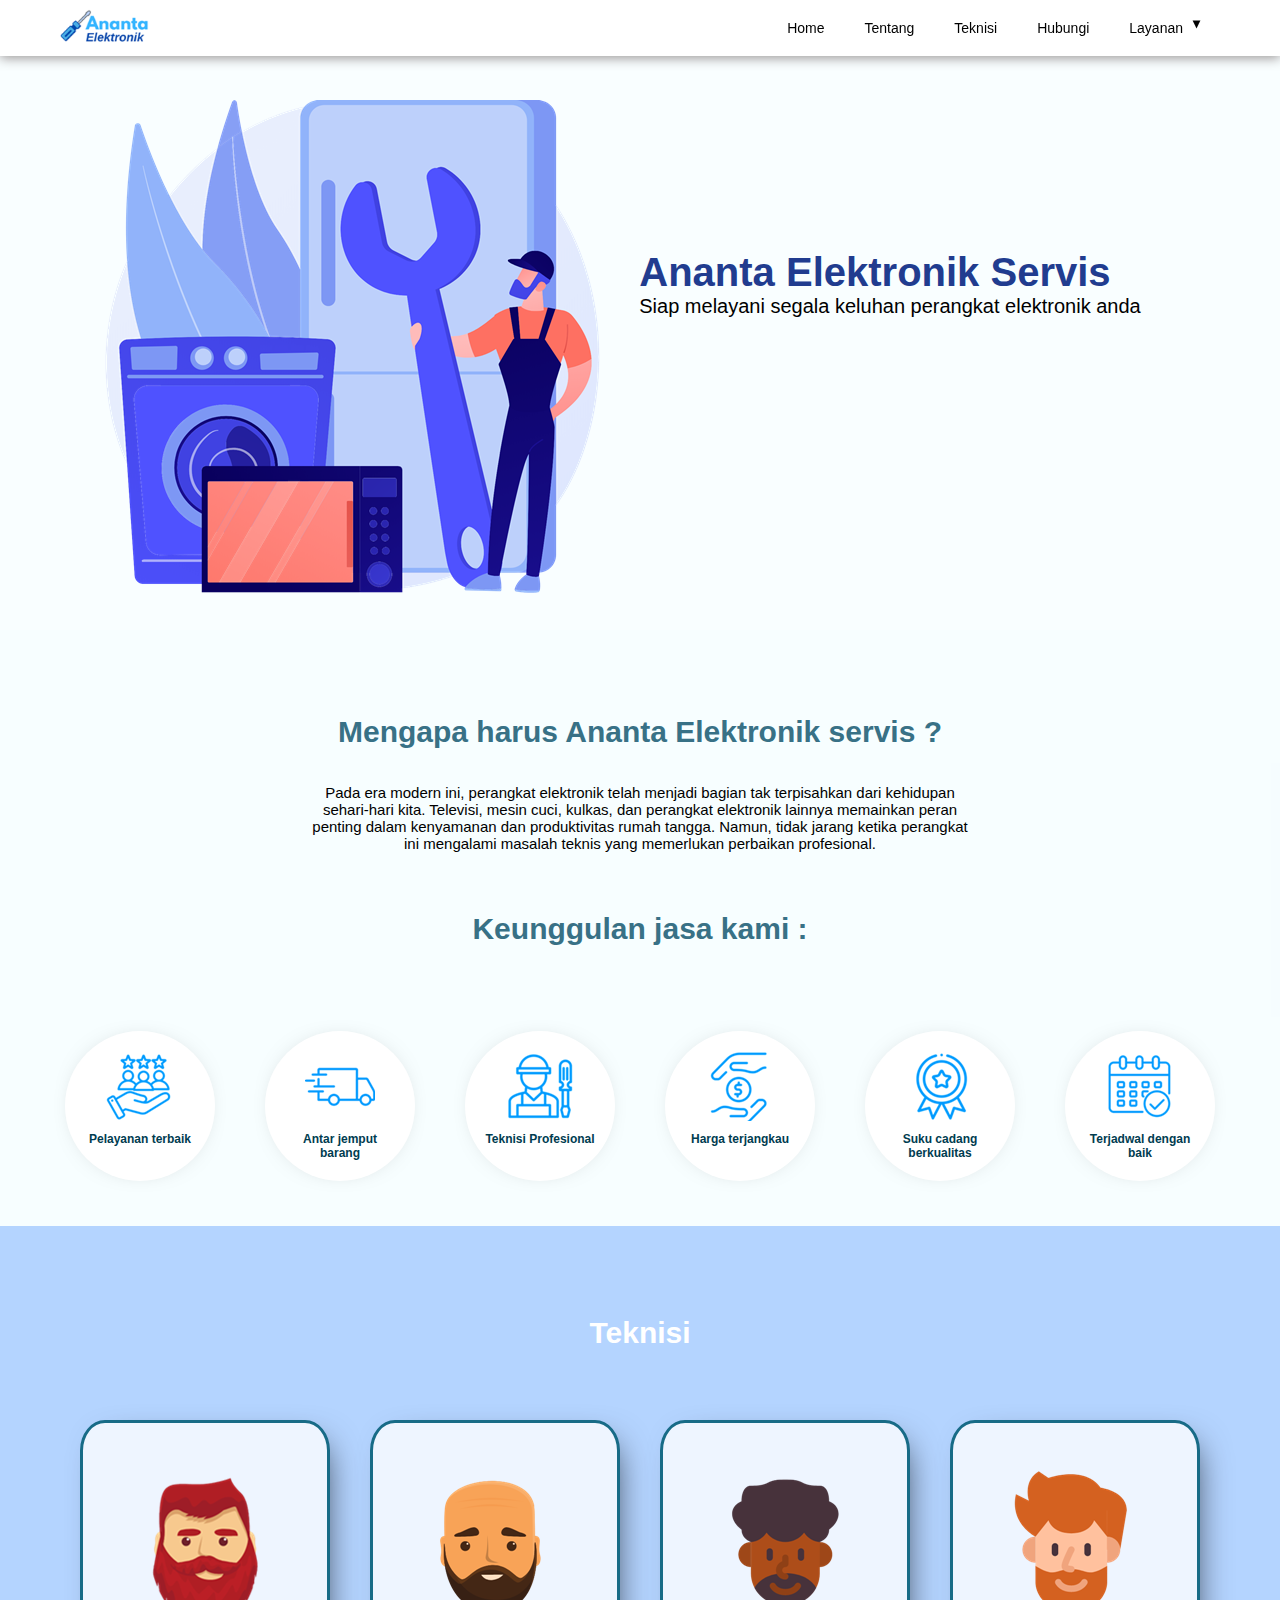
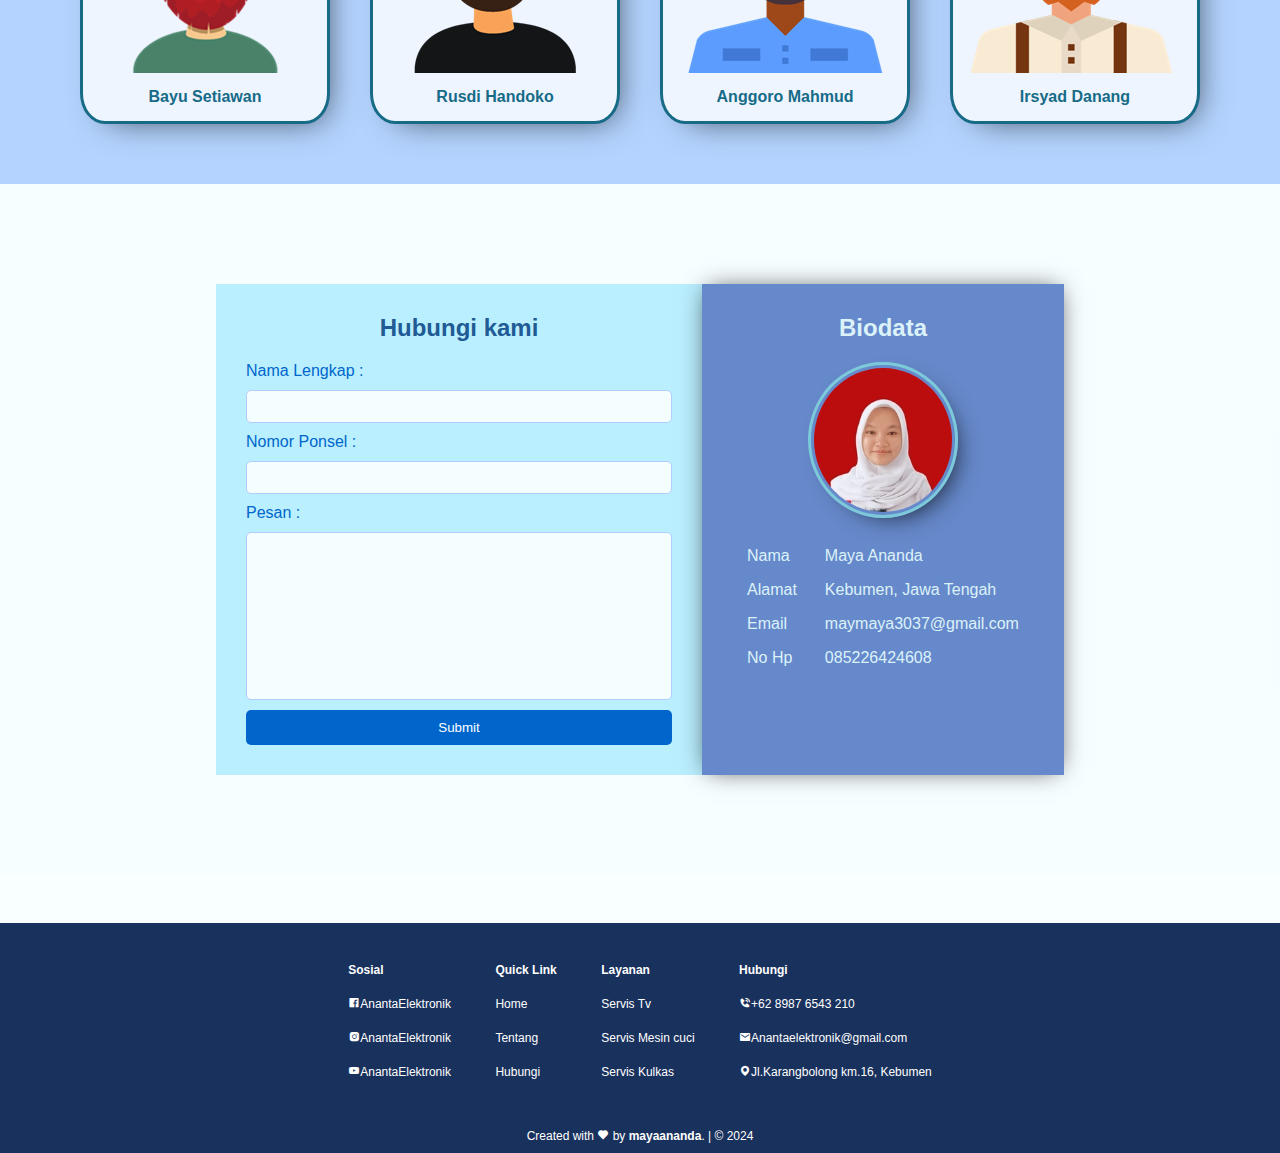
<file: index.html>
<!DOCTYPE html>
<html lang="en">

<head>
    <meta charset="UTF-8">
    <meta http-equiv="X-UA-Compatible" content="IE=edge">
    <meta name="viewport" content="width=device-width, initial-scale=1.0">
    <link rel="preconnect" href="https://fonts.googleapis.com">
    <link rel="preconnect" href="https://fonts.gstatic.com" crossorigin>
    <link href="https://fonts.googleapis.com/css2?family=Figtree:ital,wght@0,300;0,500;0,700;1,300&display=swap"
        rel="stylesheet">
    <link href='https://unpkg.com/boxicons@2.1.4/css/boxicons.min.css' rel='stylesheet'>

    <link rel="stylesheet" href="style/style.css">

    <title>Computer</title>
</head>

<body>
    <header>
        <div class="logo"><a href="#home"><img src="img/Ananta (1).png" ></a></div>
        <div class="menuToggle"></div>
        <nav>
            <ul>
                <li><a href="#home">Home</a></li>
                <li><a href="#tentang">Tentang</a></li>
                <li><a href="#teknisi">Teknisi</a></li>
                <li><a href="#hubungi">Hubungi</a></li>
                <li><a href="#layanan">Layanan <b>▾</b></a>
                    <ul>
                        <li><a href="public/Service1 TV.html">Servis Tv</a></li>
                        <li><a href="public/Service2 mesincuci.html TV.html">Servis Mesin Cuci</a></li>
                        <li><a href="public/Service3 kulkas.html">Servis Kulkas</a></li>
                    </ul>
                </li>
            </ul>
        </nav>
    </header>

    <main id="home">

        <div class="jumbotron">
            <div class="title">
                <div class="title-content1"><img src="img/tech (1).png" alt=""></div>
                <div class="title-content2">
                    <h1><span>Ananta</span> Elektronik Servis</h1>
                    <p>Siap melayani segala keluhan perangkat elektronik anda</p>
                </div>
            </div>
        </div>

        <div id="konten">
            <article>
                <section class="konten1">
                    <div id="tentang">
                        <div class="ket">
                            <h2>Mengapa harus Ananta Elektronik servis ?</h2>
                            <p>Pada era modern ini, perangkat elektronik telah menjadi bagian tak terpisahkan dari
                                kehidupan
                                sehari-hari kita. Televisi, mesin cuci, kulkas, dan perangkat elektronik lainnya
                                memainkan peran
                                penting
                                dalam kenyamanan dan produktivitas rumah tangga. Namun, tidak jarang ketika perangkat
                                ini
                                mengalami masalah teknis yang memerlukan perbaikan profesional.</p>
                        </div>

                    </div>
                </section>

                <section class="konten2">
                    <div id="unggul" class="animasiUnggul">
                        <h2>Keunggulan jasa kami :</h2>
                        <ul style="padding: 30px; display: flex; justify-content: space-evenly; flex-wrap: wrap;">
                            <li>
                                <img src="img/service1.png" alt="">
                                <h4>Pelayanan terbaik</h4>
                            </li>
                            <li>
                                <img src="img/antar1.png" alt="">
                                <h4>Antar jemput barang</h4>
                            </li>
                            <li>
                                <img src="img/teknisi1.png" alt="">
                                <h4>Teknisi Profesional</h4>
                            </li>
                            <li>
                                <img src="img/murce.png" alt="">
                                <h4>Harga terjangkau</h4>
                            </li>
                            <li>
                                <img src="img/quality1.png" alt="">
                                <h4>Suku cadang berkualitas</h4>
                            </li>
                            <li>
                                <img src="img/jadwal1.png" alt="">
                                <h4>Terjadwal dengan baik</h4>
                            </li>
                        </ul>
                    </div>
                </section>

                <section class="konten3">
                    <div id="teknisi">

                        <h2>Teknisi</h2>

                        <ul class="orang">
                            <li>
                                <img src="img/Bayu.png" alt="">
                                <h4>Bayu Setiawan</h4>
                            </li>
                            <li>
                                <img src="img/Rusdi.png" alt="">
                                <h4>Rusdi Handoko</h4>
                            </li>
                            <li>
                                <img src="img/Mahmud.png" alt="">
                                <h4>Anggoro Mahmud</h4>
                            </li>
                            <li>
                                <img src="img/Danang.png" alt="">
                                <h4>Irsyad Danang</h4>
                            </li>
                        </ul>
                </section>

            </article>

            <article>
                <div id="hubungi">
                    <div class="submit">
                        <h2>Hubungi kami</h2>

                        <form action="">
                            <label for="fullname">Nama Lengkap :</label>
                            <input type="text" name="fullname" id="fullname" required>

                            <label for="phoneNumber">Nomor Ponsel :</label>
                            <input type="number" name="phoneNumber" id="phoneNumber">

                            <label for="message">Pesan :</label>
                            <textarea name="message" id="message" cols="30" rows="10"></textarea>
                            <button type="submit" id="send">Submit</button>
                        </form>
                    </div>
                    <div class="bio">
                        <h2>Biodata</h2>
                        <img src="img/Maya Icon.jpeg" alt="">

                        <table>
                            <tr>
                                <td>Nama</td>
                                <td>Maya Ananda</td>
                            </tr>
                            <tr>
                                <td>Alamat</td>
                                <td>Kebumen, Jawa Tengah</td>
                            </tr>
                            <tr>
                                <td>Email</td>
                                <td>maymaya3037@gmail.com</td>
                            </tr>
                            <tr>
                                <td>No Hp</td>
                                <td>085226424608</td>
                            </tr>
                        </table>
                    </div>
                </div>

            </article>

        </div>
    </main>
    <footer>
        <div class="footer">
            <ul>
                <li class="social">
                    <ul>
                        <li>
                            <h4>Sosial</h4>
                        </li>
                        <li><a href="https://facebook.com"><i class='bx bxl-facebook-square'></i>AnantaElektronik</li>
                        </a>
                        <li><a href="https://instagram.com"><i class='bx bxl-instagram-alt'></i>AnantaElektronik</li>
                        </a>
                        <li><a href="https://youtube.com"><i class='bx bxl-youtube'></i>AnantaElektronik</li></a>
                    </ul>
                </li>
                <li class="link">
                    <ul>
                        <li>
                            <h4>Quick Link</h4>
                        </li>
                        <li><a href="#home">Home</a></li>
                        <li><a href="#tentang">Tentang</a></li>
                        <li><a href="#hubungi">Hubungi</a></li>
                    </ul>
                </li>
                <li class="service">
                    <ul>
                        <li>
                            <h4>Layanan</h4>
                        </li>
                        <li><a href="public/Service1 TV.html">Servis Tv</a></li>
                        <li><a href="public/Service2 mesincuci.html">Servis Mesin cuci</a></li>
                        <li><a href="public/Service3 kulkas.html">Servis Kulkas</a></li>
                    </ul>
                </li>
                <li class="contact">
                    <ul>
                        <li>
                            <h4>Hubungi</h4>
                        </li>
                        <li><i class='bx bxs-phone-call'></i>+62 8987 6543 210</li>
                        <li><i class='bx bxs-envelope'></i>Anantaelektronik@gmail.com</li>
                        <li><i class='bx bxs-map'></i>Jl.Karangbolong km.16, Kebumen</li>
                    </ul>
                </li>
            </ul>
        </div>
        <div class="credit">Created with <i class='bx bxs-heart'></i> by <strong>mayaananda</strong>. | &copy; 2024
        </div>
    </footer>

    <script src="App.js/script.js"></script>


</body>


</html>
</file>
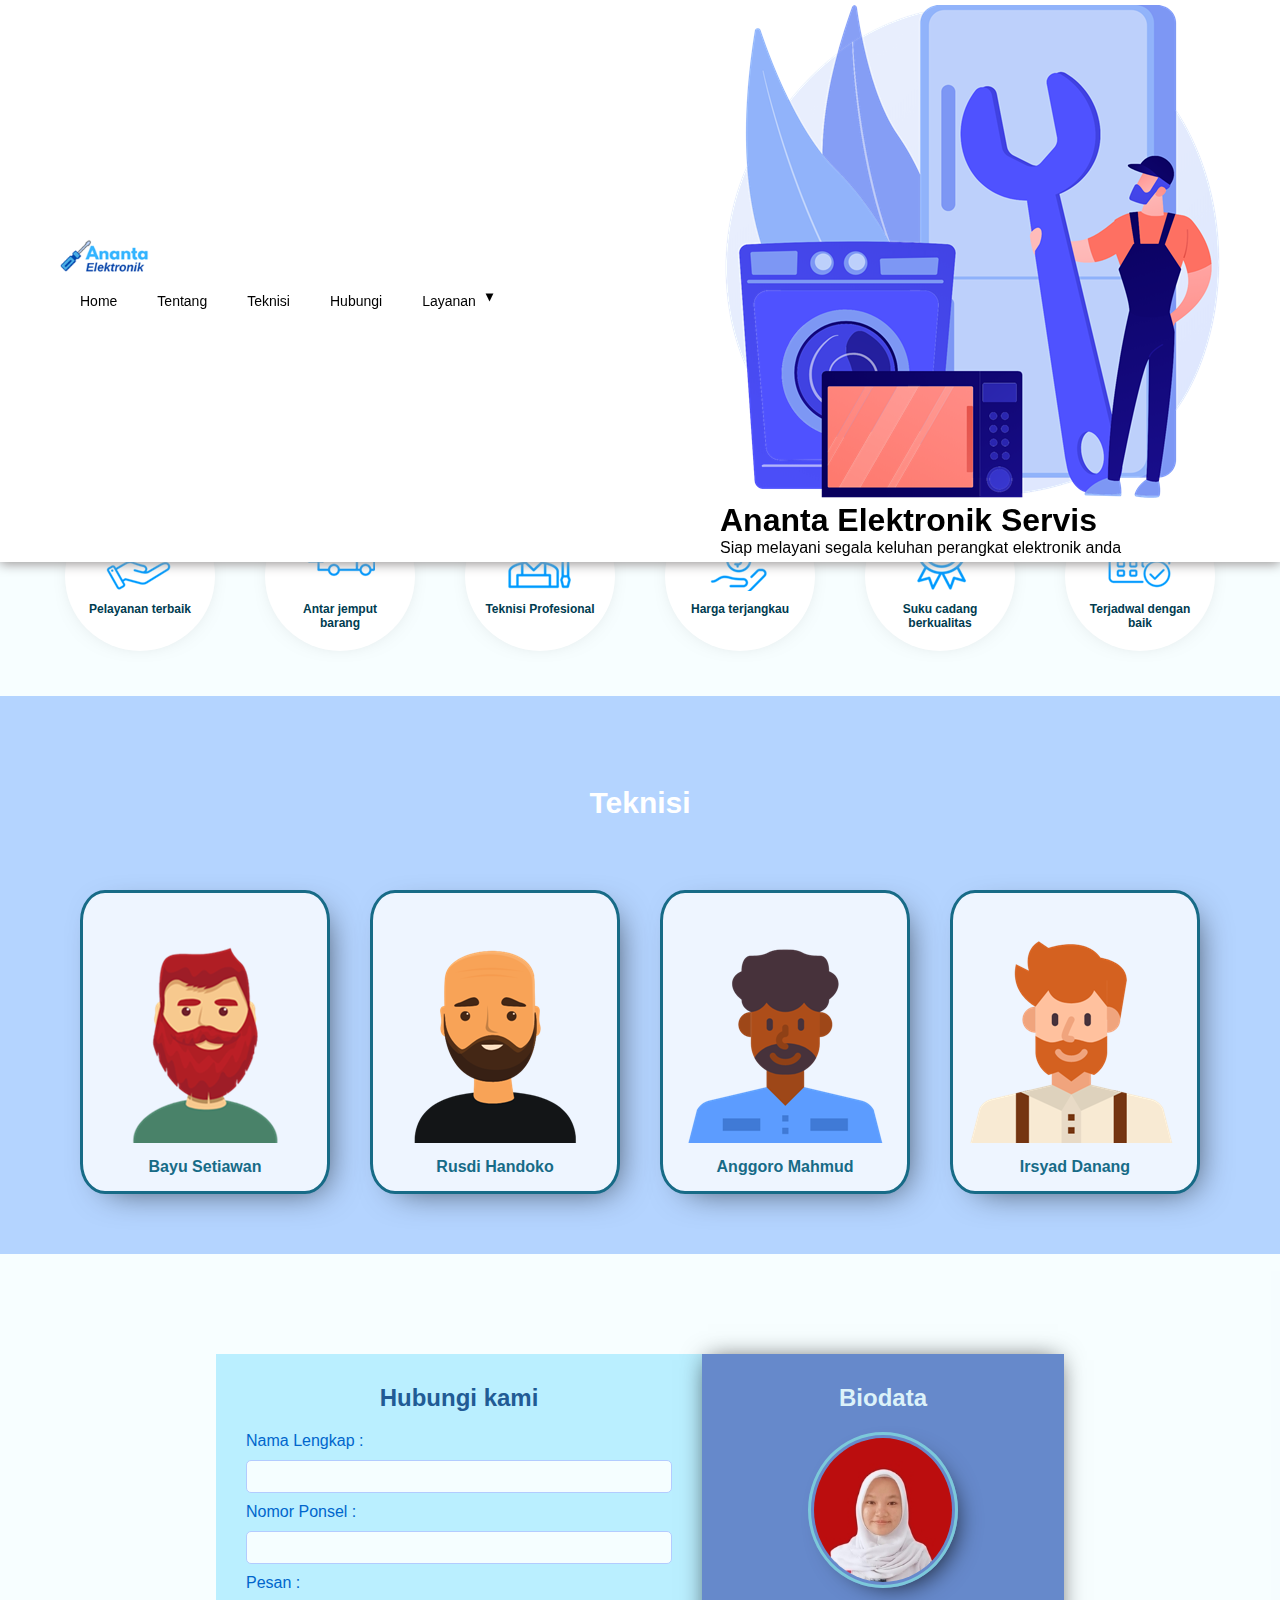
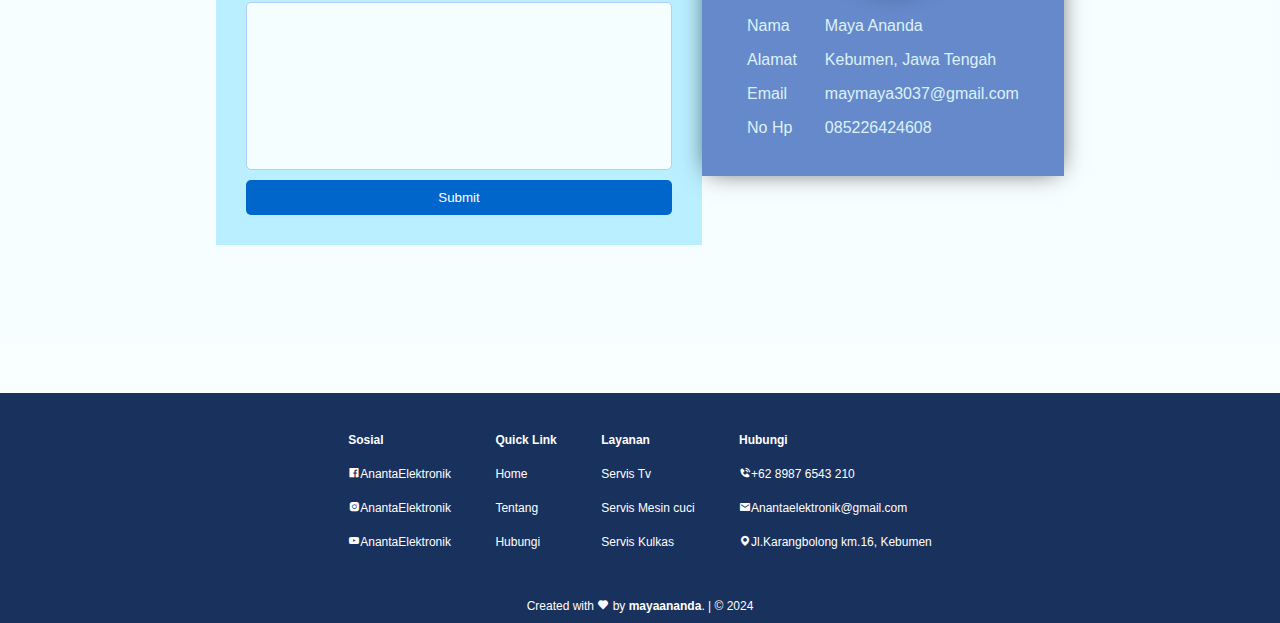
<file: public/index.html>
<!DOCTYPE html>
<html lang="en">

<head>
    <meta charset="UTF-8">
    <meta http-equiv="X-UA-Compatible" content="IE=edge">
    <meta name="viewport" content="width=device-width, initial-scale=1.0">
    <link rel="preconnect" href="https://fonts.googleapis.com">
    <link rel="preconnect" href="https://fonts.gstatic.com" crossorigin>
    <link href="https://fonts.googleapis.com/css2?family=Figtree:ital,wght@0,300;0,500;0,700;1,300&display=swap"
        rel="stylesheet">
    <link href='https://unpkg.com/boxicons@2.1.4/css/boxicons.min.css' rel='stylesheet'>

    <link rel="stylesheet" href="../style/style.css">

    <title>Computer</title>
</head>

<body>
    <header>
        <nav>
            <div class="logo"><a href="#home"><img src="../img/Ananta (1).png"></a></div>
            <div class="menuToggle"></div>
            <div class="menu">
                <ul>
                    <li><a href="#home">Home</a></li>
                    <li><a href="#tentang">Tentang</a></li>
                    <li><a href="#teknisi">Teknisi</a></li>
                    <li><a href="#hubungi">Hubungi</a></li>
                    <li><a href="#layanan">Layanan <b>▾</b></a>
                        <ul>
                            <li><a href="Service1 TV.html">Servis Tv</a></li>
                            <li><a href="Service2 mesincuci.html">Servis Mesin Cuci</a></li>
                            <li><a href="Service3 kulkas.html">Servis Kulkas</a></li>
                        </ul>
                    </li>
                </ul>
            </div>
        </nav>
        <div class="jumbotron">
            <div class="title">
                <div class="title-content1"><img src="../img/tech (1).png" alt=""></div>
                <div class="title-content2">
                    <h1><span>Ananta</span> Elektronik Servis</h1>
                    <p>Siap melayani segala keluhan perangkat elektronik anda</p>
                </div>
            </div>
        </div>
    </header>

    <main id="home">



        <div id="konten">
            <article>
                <section class="konten1">
                    <div id="tentang">
                        <div class="ket">
                            <h2>Mengapa harus Ananta Elektronik servis ?</h2>
                            <p>Pada era modern ini, perangkat elektronik telah menjadi bagian tak terpisahkan dari
                                kehidupan
                                sehari-hari kita. Televisi, mesin cuci, kulkas, dan perangkat elektronik lainnya
                                memainkan peran
                                penting
                                dalam kenyamanan dan produktivitas rumah tangga. Namun, tidak jarang ketika perangkat
                                ini
                                mengalami masalah teknis yang memerlukan perbaikan profesional.</p>
                        </div>

                    </div>
                </section>

                <section class="konten2">
                    <div id="unggul" class="animasiUnggul">
                        <h2>Keunggulan jasa kami :</h2>
                        <ul style="padding: 30px; display: flex; justify-content: space-evenly; flex-wrap: wrap;">
                            <li>
                                <img src="../img/service1.png" alt="">
                                <h4>Pelayanan terbaik</h4>
                            </li>
                            <li>
                                <img src="../img/antar1.png" alt="">
                                <h4>Antar jemput barang</h4>
                            </li>
                            <li>
                                <img src="../img/teknisi1.png" alt="">
                                <h4>Teknisi Profesional</h4>
                            </li>
                            <li>
                                <img src="../img/murce.png" alt="">
                                <h4>Harga terjangkau</h4>
                            </li>
                            <li>
                                <img src="../img/quality1.png" alt="">
                                <h4>Suku cadang berkualitas</h4>
                            </li>
                            <li>
                                <img src="../img/jadwal1.png" alt="">
                                <h4>Terjadwal dengan baik</h4>
                            </li>
                        </ul>
                    </div>
                </section>

                <section class="konten3">
                    <div id="teknisi">

                        <h2>Teknisi</h2>

                        <ul class="orang">
                            <li>
                                <img src="../img/Bayu.png" alt="">
                                <h4>Bayu Setiawan</h4>
                            </li>
                            <li>
                                <img src="../img/Rusdi.png" alt="">
                                <h4>Rusdi Handoko</h4>
                            </li>
                            <li>
                                <img src="../img/Mahmud.png" alt="">
                                <h4>Anggoro Mahmud</h4>
                            </li>
                            <li>
                                <img src="../img/Danang.png" alt="">
                                <h4>Irsyad Danang</h4>
                            </li>
                        </ul>
                    </div>
                </section>

            </article>

            <article>
                <div id="hubungi">
                    <div class="submit">
                        <h2>Hubungi kami</h2>

                        <form action="">
                            <label for="fullname">Nama Lengkap :</label>
                            <input type="text" name="fullname" id="fullname" required>

                            <label for="phoneNumber">Nomor Ponsel :</label>
                            <input type="number" name="phoneNumber" id="phoneNumber">

                            <label for="message">Pesan :</label>
                            <textarea name="message" id="message" cols="30" rows="10"></textarea>
                            <button type="submit" id="send">Submit</button>
                        </form>
                    </div>
                    <aside>
                        <div class="bio">
                            <h2>Biodata</h2>
                            <img src="../img/Maya Icon.jpeg" alt="">

                            <table>
                                <tr>
                                    <td>Nama</td>
                                    <td>Maya Ananda</td>
                                </tr>
                                <tr>
                                    <td>Alamat</td>
                                    <td>Kebumen, Jawa Tengah</td>
                                </tr>
                                <tr>
                                    <td>Email</td>
                                    <td>maymaya3037@gmail.com</td>
                                </tr>
                                <tr>
                                    <td>No Hp</td>
                                    <td>085226424608</td>
                                </tr>
                            </table>
                        </div>
                    </aside>
                </div>

            </article>

        </div>
    </main>
    <footer>
        <div class="footer">
            <ul>
                <li class="social">
                    <ul>
                        <li>
                            <h4>Sosial</h4>
                        </li>
                        <li><a href="https://facebook.com"><i class='bx bxl-facebook-square'></i>AnantaElektronik</a></li>
                        
                        <li><a href="https://instagram.com"><i class='bx bxl-instagram-alt'></i>AnantaElektronik </a></li>
                       
                        <li><a href="https://youtube.com"><i class='bx bxl-youtube'></i>AnantaElektronik</a></li>
                    </ul>
                </li>
                <li class="link">
                    <ul>
                        <li>
                            <h4>Quick Link</h4>
                        </li>
                        <li><a href="#home">Home</a></li>
                        <li><a href="#tentang">Tentang</a></li>
                        <li><a href="#hubungi">Hubungi</a></li>
                    </ul>
                </li>
                <li class="service">
                    <ul>
                        <li>
                            <h4>Layanan</h4>
                        </li>
                        <li><a href="Service1 TV.html">Servis Tv</a></li>
                        <li><a href="Service2 mesincuci.html">Servis Mesin cuci</a></li>
                        <li><a href="Service3 kulkas.html">Servis Kulkas</a></li>
                    </ul>
                </li>
                <li class="contact">
                    <ul>
                        <li>
                            <h4>Hubungi</h4>
                        </li>
                        <li><i class='bx bxs-phone-call'></i>+62 8987 6543 210</li>
                        <li><i class='bx bxs-envelope'></i>Anantaelektronik@gmail.com</li>
                        <li><i class='bx bxs-map'></i>Jl.Karangbolong km.16, Kebumen</li>
                    </ul>
                </li>
            </ul>
        </div>
        <div class="credit">Created with <i class='bx bxs-heart'></i> by <strong>mayaananda</strong>. | &copy; 2024
        </div>
    </footer>

    <script src="../App.js/script.js"></script>


</body>


</html>
</file>
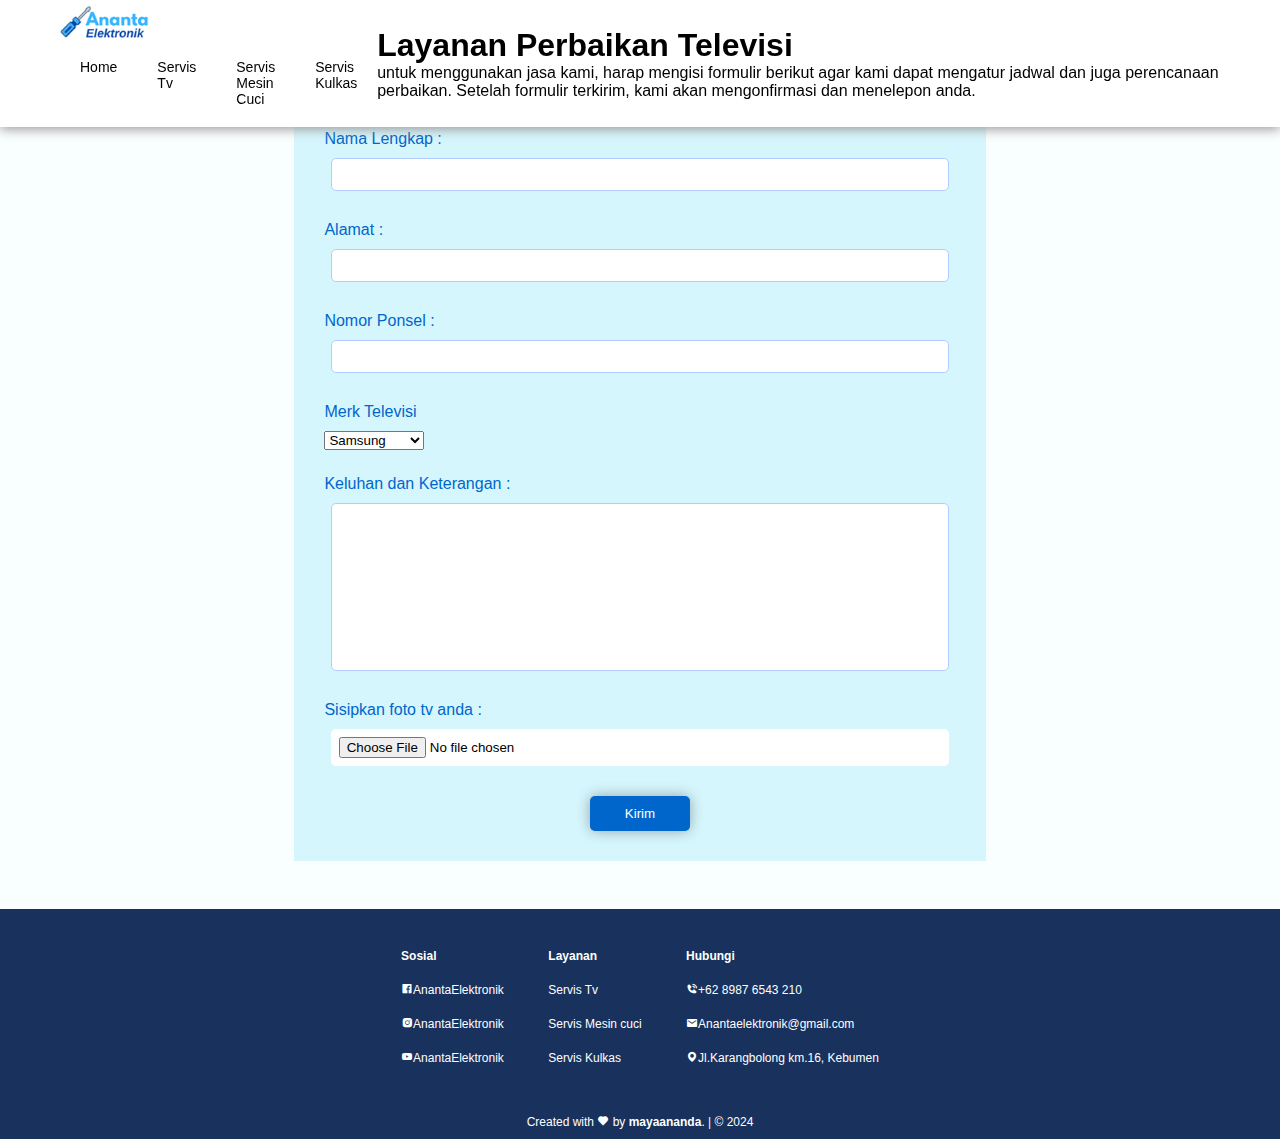
<file: public/Service1 TV.html>
<!DOCTYPE html>
<html lang="en">

<head>
    <meta charset="UTF-8">
    <meta name="viewport" content="width=device-width, initial-scale=1.0">
    <link rel="preconnect" href="https://fonts.googleapis.com">
    <link rel="preconnect" href="https://fonts.gstatic.com" crossorigin>
    <link href="https://fonts.googleapis.com/css2?family=Figtree:ital,wght@0,300;0,500;0,700;1,300&display=swap"
        rel="stylesheet">
    <link href='https://unpkg.com/boxicons@2.1.4/css/boxicons.min.css' rel='stylesheet'>


    <link rel="stylesheet" href="../style/style.css">
    <title>Layanan Televisi</title>
</head>

<body>
    <header>
        <nav>
            <div class="logo"><a href="index.html"><img src="../img/Ananta (1).png" alt=""></a></div>
            <div class="menuToggle"></div>
            <div class="menu">
                <ul>
                    <li><a href="index.html">Home</a></li>
                    <li><a href="Service1 TV.html">Servis Tv</a></li>
                    <li><a href="Service2 mesincuci.html">Servis Mesin Cuci</a></li>
                    <li><a href="Service3 kulkas.html">Servis Kulkas</a></li>
                </ul>
            </div>
        </nav>
        <div class="judul">
            <h1>Layanan Perbaikan Televisi</h1>
            <p>untuk menggunakan jasa kami, harap mengisi formulir berikut agar kami dapat mengatur jadwal dan juga
                perencanaan perbaikan. Setelah formulir terkirim, kami akan mengonfirmasi dan menelepon anda. </p>
        </div>
    </header>
    <main>
        <article>
            <div class="service-form">
                <div class="form">

                    <label for="fullname">Nama Lengkap :</label>
                    <input type="text" name="fullname" id="fullname" required>

                    <label for="address">Alamat :</label>
                    <input type="text" name="address" id="address">

                    <label for="phoneNumber">Nomor Ponsel :</label>
                    <input type="number" name="phoneNumber" id="phoneNumber">


                    <label for="merk">Merk Televisi</label>
                    <select id="merk" name="merk">
                        <option value="Samsung">Samsung</option>
                        <option value="LG">LG</option>
                        <option value="Sony">Sony</option>
                        <option value="Panasonic">Panasonic</option>
                        <option value="Polytron">Polytron</option>
                        <option value="Toshiba">Toshiba</option>
                        <option value="Sharp">Sharp</option>
                        <option value="Lainnya">Lainnya</option>
                    </select>

                    <label for="message">Keluhan dan Keterangan :</label>
                    <textarea name="Message" id="message" cols="30" rows="10"></textarea>

                    <label for="file">Sisipkan foto tv anda :</label>
                    <input type="file" id="file" name="file">

                    <button id="send">Kirim</button>

                </div>
            </div>
        </article>
    </main>
    <footer>
        <div class="footer">
            <ul>
                <li class="social">
                    <ul>
                        <li>
                            <h4>Sosial</h4>
                        </li>
                        <li><a href="https://facebook.com"><i class='bx bxl-facebook-square'></i>AnantaElektronik</li>
                        </a>
                        <li><a href="https://instagram.com"><i class='bx bxl-instagram-alt'></i>AnantaElektronik</li>
                        </a>
                        <li><a href="https://youtube.com"><i class='bx bxl-youtube'></i>AnantaElektronik</li></a>
                    </ul>
                </li>
                <li class="service">
                    <ul>
                        <li>
                            <h4>Layanan</h4>
                        </li>
                        <li><a href="Service1 TV.html">Servis Tv</a></li>
                        <li><a href="Service2 mesincuci.html">Servis Mesin cuci</a></li>
                        <li><a href="Service3 kulkas.html">Servis Kulkas</a></li>
                    </ul>
                </li>
                <li class="contact">
                    <ul>
                        <li>
                            <h4>Hubungi</h4>
                        </li>
                        <li><i class='bx bxs-phone-call'></i>+62 8987 6543 210</li>
                        <li><i class='bx bxs-envelope'></i>Anantaelektronik@gmail.com</li>
                        <li><i class='bx bxs-map'></i>Jl.Karangbolong km.16, Kebumen</li>
                    </ul>
                </li>
            </ul>
        </div>
        <div class="credit">Created with <i class='bx bxs-heart'></i> by <strong>mayaananda</strong>. | &copy; 2024
        </div>
    </footer>

    <script src="../App.js/script.js"></script>

</body>

</html>
</file>
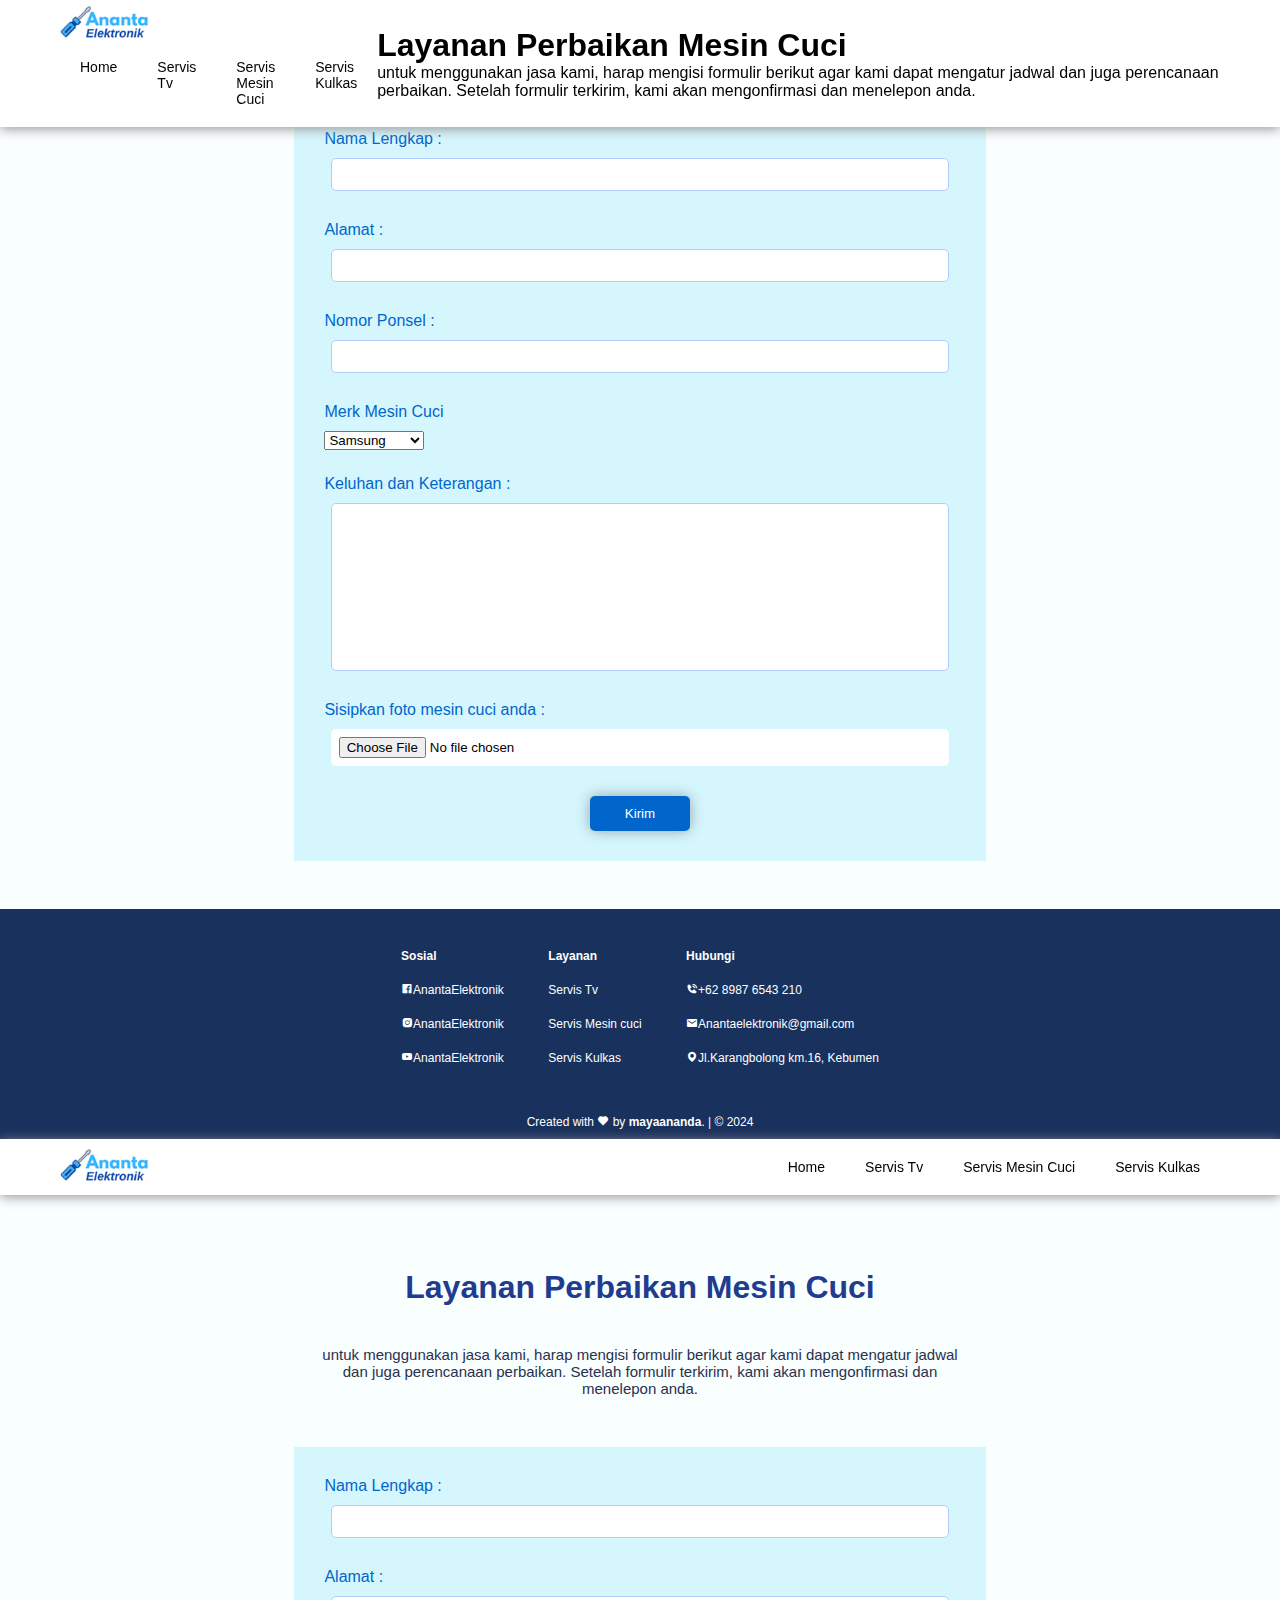
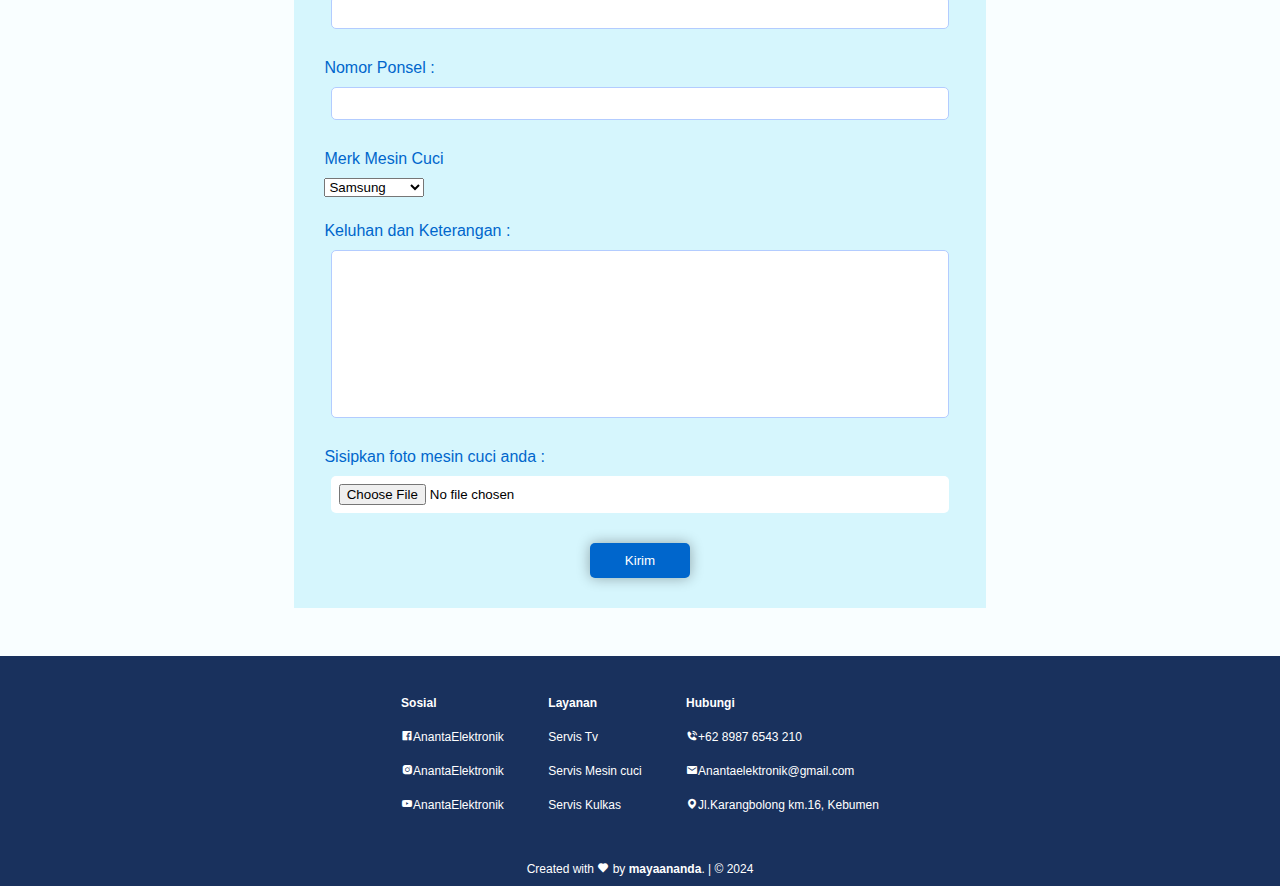
<file: public/Service2 mesincuci.html>
<!DOCTYPE html>
<html lang="en">

<head>
    <meta charset="UTF-8">
    <meta name="viewport" content="width=device-width, initial-scale=1.0">
    <link rel="preconnect" href="https://fonts.googleapis.com">
    <link rel="preconnect" href="https://fonts.gstatic.com" crossorigin>
    <link href="https://fonts.googleapis.com/css2?family=Figtree:ital,wght@0,300;0,500;0,700;1,300&display=swap"
        rel="stylesheet">
    <link href='https://unpkg.com/boxicons@2.1.4/css/boxicons.min.css' rel='stylesheet'>


    <!DOCTYPE html>
    <html lang="en">
    
    <head>
        <meta charset="UTF-8">
        <meta name="viewport" content="width=device-width, initial-scale=1.0">
        <link rel="preconnect" href="https://fonts.googleapis.com">
        <link rel="preconnect" href="https://fonts.gstatic.com" crossorigin>
        <link href="https://fonts.googleapis.com/css2?family=Figtree:ital,wght@0,300;0,500;0,700;1,300&display=swap"
            rel="stylesheet">
        <link href='https://unpkg.com/boxicons@2.1.4/css/boxicons.min.css' rel='stylesheet'>
    
    
        <link rel="stylesheet" href="../style/style.css">
        <title>Layanan Televisi</title>
    </head>
    
    <body>
        <header>
            <nav>
                <div class="logo"><a href="index.html"><img src="../img/Ananta (1).png" alt=""></a></div>
                <div class="menuToggle"></div>
                <div class="menu">
                    <ul>
                        <li><a href="index.html">Home</a></li>
                        <li><a href="Service1 TV.html">Servis Tv</a></li>
                        <li><a href="Service2 mesincuci.html">Servis Mesin Cuci</a></li>
                        <li><a href="Service3 kulkas.html">Servis Kulkas</a></li>
                    </ul>
                </div>
            </nav>
            <div class="judul">
                <h1>Layanan Perbaikan Mesin Cuci</h1>
                <p>untuk menggunakan jasa kami, harap mengisi formulir berikut agar kami dapat mengatur jadwal dan juga
                    perencanaan perbaikan. Setelah formulir terkirim, kami akan mengonfirmasi dan menelepon anda. </p>
            </div>
        </header>
        <main>
            <article>
                <div class="service-form">
                    <div class="form">
    
                        <label for="fullname">Nama Lengkap :</label>
                        <input type="text" name="fullname" id="fullname" required>
    
                        <label for="address">Alamat :</label>
                        <input type="text" name="address" id="address">
    
                        <label for="phoneNumber">Nomor Ponsel :</label>
                        <input type="number" name="phoneNumber" id="phoneNumber">
    
    
                        <label for="merk">Merk Mesin Cuci</label>
                        <select id="merk" name="merk">
                            <option value="Samsung">Samsung</option>
                            <option value="LG">LG</option>
                            <option value="Sony">Sony</option>
                            <option value="Panasonic">Panasonic</option>
                            <option value="Polytron">Polytron</option>
                            <option value="Toshiba">Toshiba</option>
                            <option value="Sharp">Sharp</option>
                            <option value="Lainnya">Lainnya</option>
                        </select>
    
                        <label for="message">Keluhan dan Keterangan :</label>
                        <textarea name="Message" id="message" cols="30" rows="10"></textarea>
    
                        <label for="file">Sisipkan foto mesin cuci anda :</label>
                        <input type="file" id="file" name="file">
    
                        <button id="send">Kirim</button>
    
                    </div>
                </div>
            </article>
        </main>
        <footer>
            <div class="footer">
                <ul>
                    <li class="social">
                        <ul>
                            <li>
                                <h4>Sosial</h4>
                            </li>
                            <li><a href="https://facebook.com"><i class='bx bxl-facebook-square'></i>AnantaElektronik</li>
                            </a>
                            <li><a href="https://instagram.com"><i class='bx bxl-instagram-alt'></i>AnantaElektronik</li>
                            </a>
                            <li><a href="https://youtube.com"><i class='bx bxl-youtube'></i>AnantaElektronik</li></a>
                        </ul>
                    </li>
                    <li class="service">
                        <ul>
                            <li>
                                <h4>Layanan</h4>
                            </li>
                            <li><a href="Service1 TV.html">Servis Tv</a></li>
                            <li><a href="Service2 mesincuci.html">Servis Mesin cuci</a></li>
                            <li><a href="Service3 kulkas.html">Servis Kulkas</a></li>
                        </ul>
                    </li>
                    <li class="contact">
                        <ul>
                            <li>
                                <h4>Hubungi</h4>
                            </li>
                            <li><i class='bx bxs-phone-call'></i>+62 8987 6543 210</li>
                            <li><i class='bx bxs-envelope'></i>Anantaelektronik@gmail.com</li>
                            <li><i class='bx bxs-map'></i>Jl.Karangbolong km.16, Kebumen</li>
                        </ul>
                    </li>
                </ul>
            </div>
            <div class="credit">Created with <i class='bx bxs-heart'></i> by <strong>mayaananda</strong>. | &copy; 2024
            </div>
        </footer>
    
        <script src="../App.js/script.js"></script>
    
    </body>
    
    </html>    <title>Layanan Televisi</title>
</head>

<body>
    <header>
        <div class="logo"><a href="../index.html"><img src="../img/Ananta (1).png" alt=""></a></div>
        <div class="menuToggle"></div>
        <nav>
            <ul>
                <li><a href="../index.html">Home</a></li>
                <li><a href="Service1 TV.html">Servis Tv</a></li>
                <li><a href="Service2 mesincuci.html">Servis Mesin Cuci</a></li>
                <li><a href="Service3 kulkas.html">Servis Kulkas</a></li>
            </ul>
        </nav>
    </header>
    <main>
        <div class="judul">
            <h1>Layanan Perbaikan Mesin Cuci</h1>
            <p>untuk menggunakan jasa kami, harap mengisi formulir berikut agar kami dapat mengatur jadwal dan juga perencanaan perbaikan. Setelah formulir terkirim, kami akan mengonfirmasi dan menelepon anda. </p>
        </div>
        <div class="service-form">
            <div class="form">

                <label for="fullname">Nama Lengkap :</label>
                <input type="text" name="fullname" id="fullname" required>

                <label for="address">Alamat :</label>
                <input type="text" name="address" id="address">

                <label for="phoneNumber">Nomor Ponsel :</label>
                <input type="number" name="phoneNumber" id="phoneNumber">


                <label for="merk">Merk Mesin Cuci</label>
                <select id="merk" name="merk">
                    <option value="Samsung">Samsung</option>
                    <option value="LG">LG</option>
                    <option value="Sony">Sony</option>
                    <option value="Panasonic">Panasonic</option>
                    <option value="Polytron">Polytron</option>
                    <option value="Toshiba">Toshiba</option>
                    <option value="Sharp">Sharp</option>
                    <option value="Lainnya">Lainnya</option>
                </select>

                <label for="message">Keluhan dan Keterangan :</label>
                <textarea name="Message" id="message" cols="30" rows="10"></textarea>

                <label for="file">Sisipkan foto mesin cuci anda :</label>
                <input type="file" id="file" name="file">

                <button id="send">Kirim</button>

            </div>
        </div>
        

    </main>
    <footer>
        <div class="footer">
            <ul>
                <li class="social">
                    <ul>
                        <li>
                            <h4>Sosial</h4>
                        </li>
                        <li><a href="https://facebook.com"><i class='bx bxl-facebook-square'></i>AnantaElektronik</li>
                        </a>
                        <li><a href="https://instagram.com"><i class='bx bxl-instagram-alt'></i>AnantaElektronik</li>
                        </a>
                        <li><a href="https://youtube.com"><i class='bx bxl-youtube'></i>AnantaElektronik</li></a>
                    </ul>
                </li>
                <li class="service">
                    <ul>
                        <li>
                            <h4>Layanan</h4>
                        </li>
                        <li><a href="Service1 TV.html">Servis Tv</a></li>
                        <li><a href="Service2 mesincuci.html">Servis Mesin cuci</a></li>
                        <li><a href="Service3 kulkas.html">Servis Kulkas</a></li>
                    </ul>
                </li>
                <li class="contact">
                    <ul>
                        <li>
                            <h4>Hubungi</h4>
                        </li>
                        <li><i class='bx bxs-phone-call'></i>+62 8987 6543 210</li>
                        <li><i class='bx bxs-envelope'></i>Anantaelektronik@gmail.com</li>
                        <li><i class='bx bxs-map'></i>Jl.Karangbolong km.16, Kebumen</li>
                    </ul>
                </li>
            </ul>
        </div>
        <div class="credit">Created with <i class='bx bxs-heart'></i> by <strong>mayaananda</strong>. | &copy; 2024
        </div>
    </footer>

    <script src="../App.js/script.js"></script>

</body>

</html>
</file>
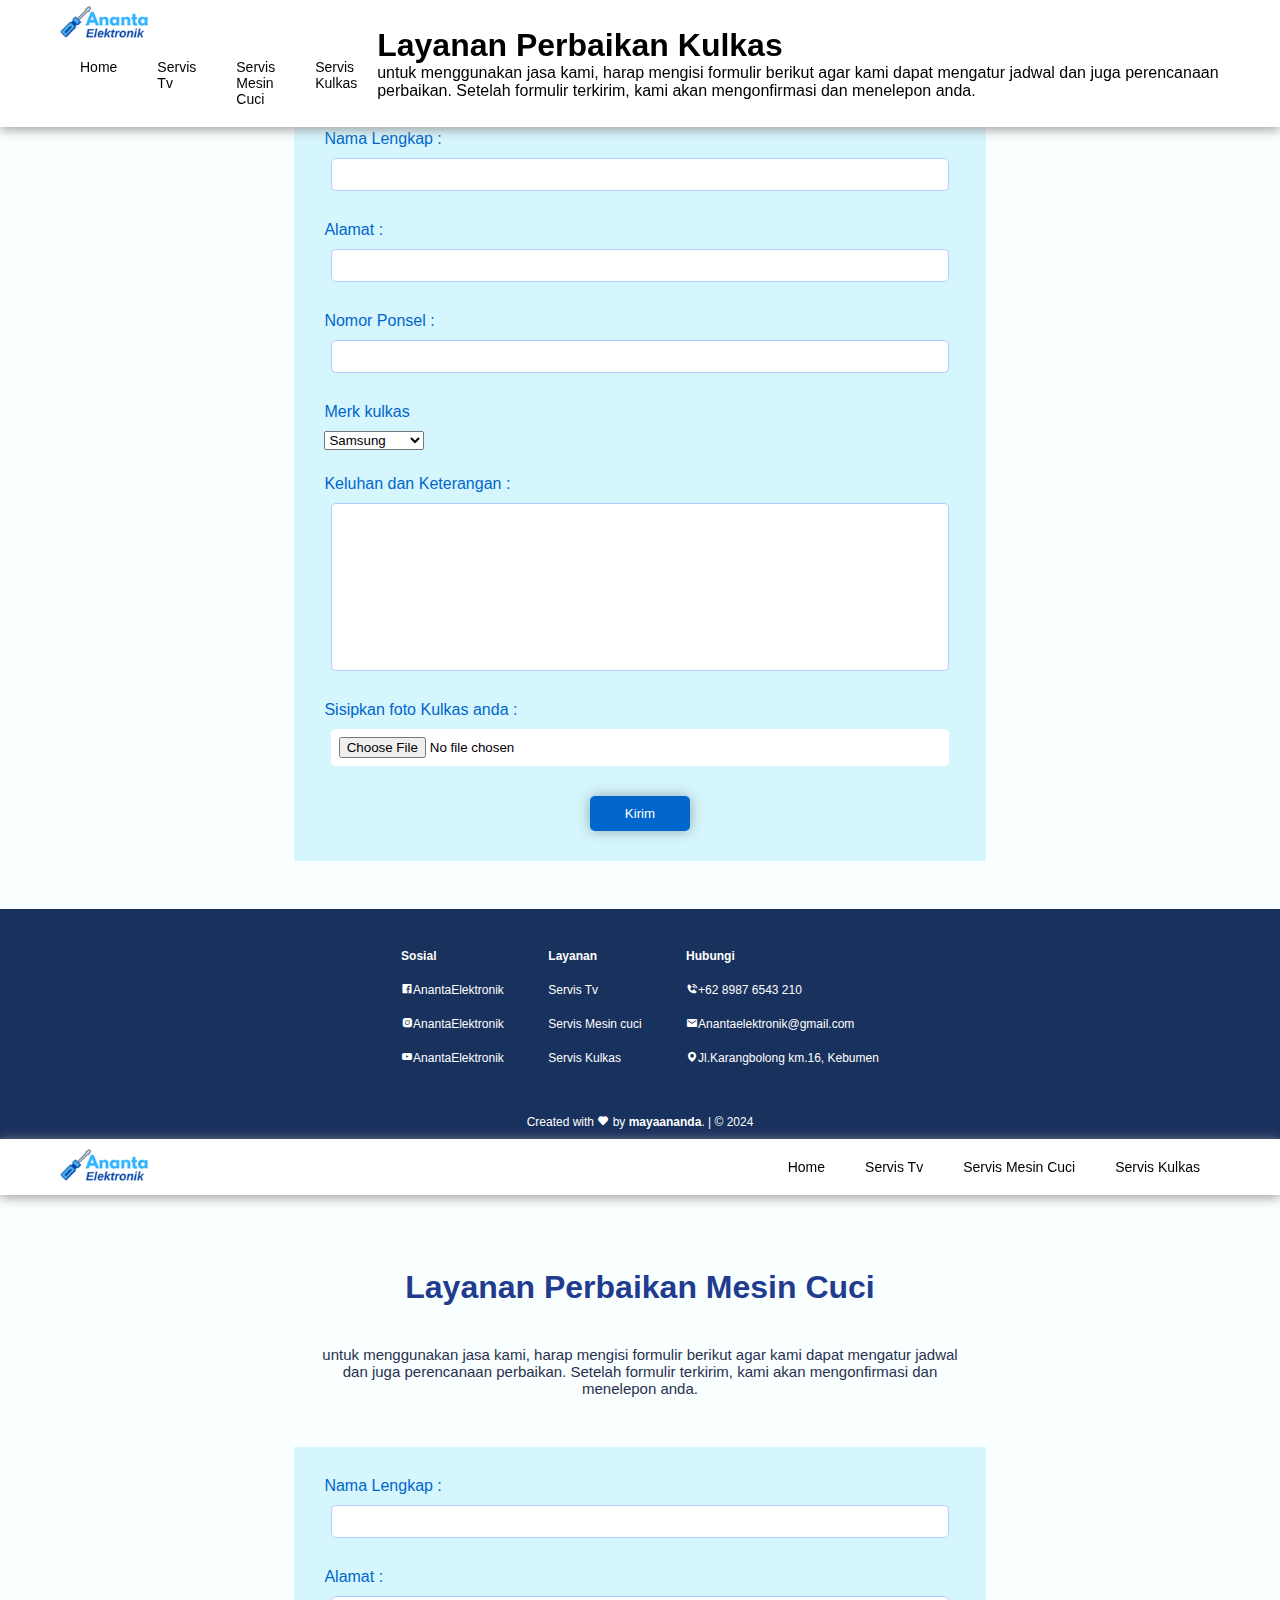
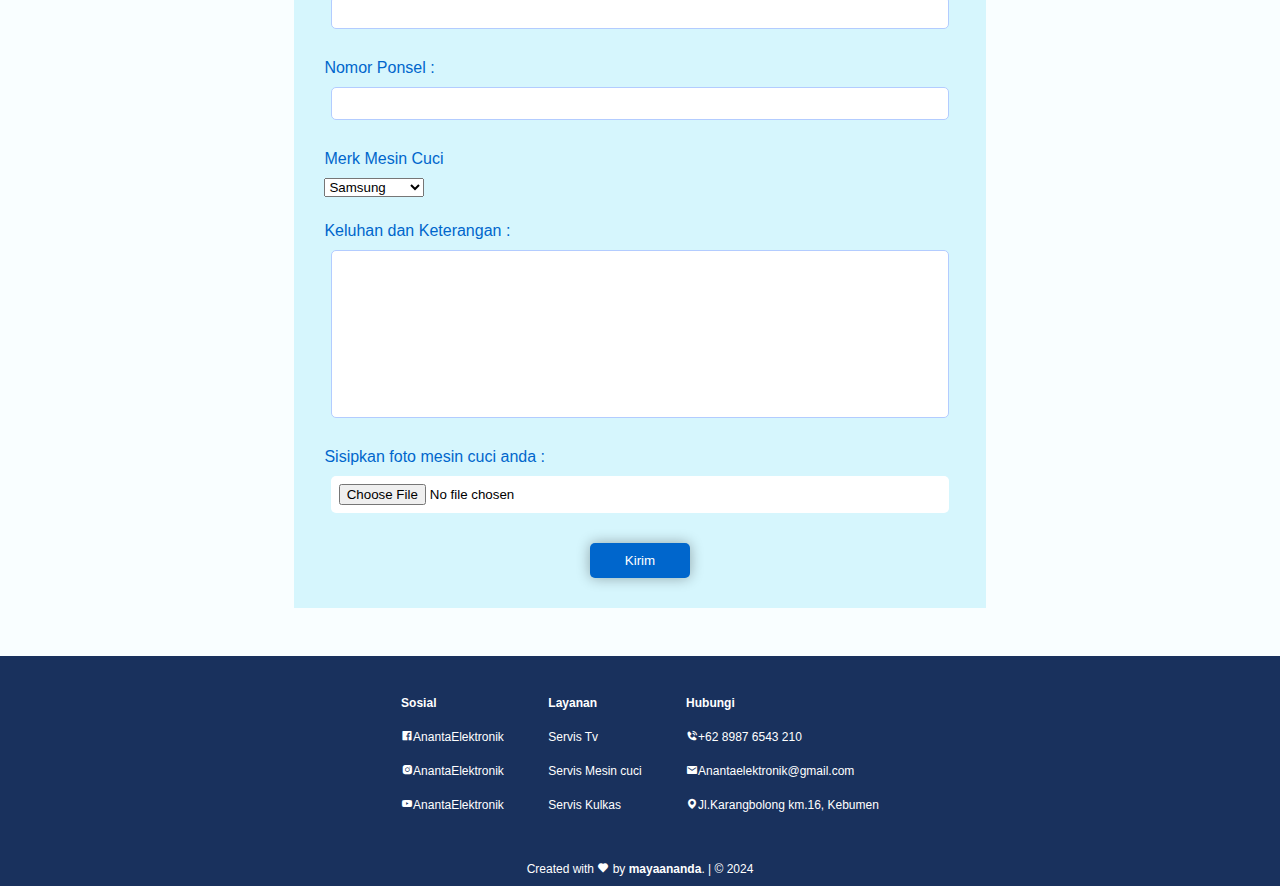
<file: public/Service3 kulkas.html>
<!DOCTYPE html>
<html lang="en">

<head>
    <meta charset="UTF-8">
    <meta name="viewport" content="width=device-width, initial-scale=1.0">
    <link rel="preconnect" href="https://fonts.googleapis.com">
    <link rel="preconnect" href="https://fonts.gstatic.com" crossorigin>
    <link href="https://fonts.googleapis.com/css2?family=Figtree:ital,wght@0,300;0,500;0,700;1,300&display=swap"
        rel="stylesheet">
    <link href='https://unpkg.com/boxicons@2.1.4/css/boxicons.min.css' rel='stylesheet'>


    <!DOCTYPE html>
    <html lang="en">
    
    <head>
        <meta charset="UTF-8">
        <meta name="viewport" content="width=device-width, initial-scale=1.0">
        <link rel="preconnect" href="https://fonts.googleapis.com">
        <link rel="preconnect" href="https://fonts.gstatic.com" crossorigin>
        <link href="https://fonts.googleapis.com/css2?family=Figtree:ital,wght@0,300;0,500;0,700;1,300&display=swap"
            rel="stylesheet">
        <link href='https://unpkg.com/boxicons@2.1.4/css/boxicons.min.css' rel='stylesheet'>
    
    
        <link rel="stylesheet" href="../style/style.css">
        <title>Layanan Televisi</title>
    </head>
    
    <body>
        <header>
            <nav>
                <div class="logo"><a href="index.html"><img src="../img/Ananta (1).png" alt=""></a></div>
                <div class="menuToggle"></div>
                <div class="menu">
                    <ul>
                        <li><a href="index.html">Home</a></li>
                        <li><a href="Service1 TV.html">Servis Tv</a></li>
                        <li><a href="Service2 mesincuci.html">Servis Mesin Cuci</a></li>
                        <li><a href="Service3 kulkas.html">Servis Kulkas</a></li>
                    </ul>
                </div>
            </nav>
            <div class="judul">
                <h1>Layanan Perbaikan Kulkas</h1>
                <p>untuk menggunakan jasa kami, harap mengisi formulir berikut agar kami dapat mengatur jadwal dan juga
                    perencanaan perbaikan. Setelah formulir terkirim, kami akan mengonfirmasi dan menelepon anda. </p>
            </div>
        </header>
        <main>
            <article>
                <div class="service-form">
                    <div class="form">
    
                        <label for="fullname">Nama Lengkap :</label>
                        <input type="text" name="fullname" id="fullname" required>
    
                        <label for="address">Alamat :</label>
                        <input type="text" name="address" id="address">
    
                        <label for="phoneNumber">Nomor Ponsel :</label>
                        <input type="number" name="phoneNumber" id="phoneNumber">
    
    
                        <label for="merk">Merk kulkas</label>
                        <select id="merk" name="merk">
                            <option value="Samsung">Samsung</option>
                            <option value="LG">LG</option>
                            <option value="Sony">Sony</option>
                            <option value="Panasonic">Panasonic</option>
                            <option value="Polytron">Polytron</option>
                            <option value="Toshiba">Toshiba</option>
                            <option value="Sharp">Sharp</option>
                            <option value="Lainnya">Lainnya</option>
                        </select>
    
                        <label for="message">Keluhan dan Keterangan :</label>
                        <textarea name="Message" id="message" cols="30" rows="10"></textarea>
    
                        <label for="file">Sisipkan foto Kulkas anda :</label>
                        <input type="file" id="file" name="file">
    
                        <button id="send">Kirim</button>
    
                    </div>
                </div>
            </article>
        </main>
        <footer>
            <div class="footer">
                <ul>
                    <li class="social">
                        <ul>
                            <li>
                                <h4>Sosial</h4>
                            </li>
                            <li><a href="https://facebook.com"><i class='bx bxl-facebook-square'></i>AnantaElektronik</li>
                            </a>
                            <li><a href="https://instagram.com"><i class='bx bxl-instagram-alt'></i>AnantaElektronik</li>
                            </a>
                            <li><a href="https://youtube.com"><i class='bx bxl-youtube'></i>AnantaElektronik</li></a>
                        </ul>
                    </li>
                    <li class="service">
                        <ul>
                            <li>
                                <h4>Layanan</h4>
                            </li>
                            <li><a href="Service1 TV.html">Servis Tv</a></li>
                            <li><a href="Service2 mesincuci.html">Servis Mesin cuci</a></li>
                            <li><a href="Service3 kulkas.html">Servis Kulkas</a></li>
                        </ul>
                    </li>
                    <li class="contact">
                        <ul>
                            <li>
                                <h4>Hubungi</h4>
                            </li>
                            <li><i class='bx bxs-phone-call'></i>+62 8987 6543 210</li>
                            <li><i class='bx bxs-envelope'></i>Anantaelektronik@gmail.com</li>
                            <li><i class='bx bxs-map'></i>Jl.Karangbolong km.16, Kebumen</li>
                        </ul>
                    </li>
                </ul>
            </div>
            <div class="credit">Created with <i class='bx bxs-heart'></i> by <strong>mayaananda</strong>. | &copy; 2024
            </div>
        </footer>
    
        <script src="../App.js/script.js"></script>
    
    </body>
    
    </html>    <title>Layanan Televisi</title>
</head>

<body>
    <header>
        <div class="logo"><a href="../index.html"><img src="../img/Ananta (1).png" alt=""></a></div>
        <div class="menuToggle"></div>
        <nav>
            <ul>
                <li><a href="../index.html">Home</a></li>
                <li><a href="Service1 TV.html">Servis Tv</a></li>
                <li><a href="Service2 mesincuci.html">Servis Mesin Cuci</a></li>
                <li><a href="Service3 kulkas.html">Servis Kulkas</a></li>
            </ul>
        </nav>
    </header>
    <main>
        <div class="judul">
            <h1>Layanan Perbaikan Mesin Cuci</h1>
            <p>untuk menggunakan jasa kami, harap mengisi formulir berikut agar kami dapat mengatur jadwal dan juga perencanaan perbaikan. Setelah formulir terkirim, kami akan mengonfirmasi dan menelepon anda. </p>
        </div>
        <div class="service-form">
            <div class="form">

                <label for="fullname">Nama Lengkap :</label>
                <input type="text" name="fullname" id="fullname" required>

                <label for="address">Alamat :</label>
                <input type="text" name="address" id="address">

                <label for="phoneNumber">Nomor Ponsel :</label>
                <input type="number" name="phoneNumber" id="phoneNumber">


                <label for="merk">Merk Mesin Cuci</label>
                <select id="merk" name="merk">
                    <option value="Samsung">Samsung</option>
                    <option value="LG">LG</option>
                    <option value="Sony">Sony</option>
                    <option value="Panasonic">Panasonic</option>
                    <option value="Polytron">Polytron</option>
                    <option value="Toshiba">Toshiba</option>
                    <option value="Sharp">Sharp</option>
                    <option value="Lainnya">Lainnya</option>
                </select>

                <label for="message">Keluhan dan Keterangan :</label>
                <textarea name="Message" id="message" cols="30" rows="10"></textarea>

                <label for="file">Sisipkan foto mesin cuci anda :</label>
                <input type="file" id="file" name="file">

                <button id="send">Kirim</button>

            </div>
        </div>
        

    </main>
    <footer>
        <div class="footer">
            <ul>
                <li class="social">
                    <ul>
                        <li>
                            <h4>Sosial</h4>
                        </li>
                        <li><a href="https://facebook.com"><i class='bx bxl-facebook-square'></i>AnantaElektronik</li>
                        </a>
                        <li><a href="https://instagram.com"><i class='bx bxl-instagram-alt'></i>AnantaElektronik</li>
                        </a>
                        <li><a href="https://youtube.com"><i class='bx bxl-youtube'></i>AnantaElektronik</li></a>
                    </ul>
                </li>
                <li class="service">
                    <ul>
                        <li>
                            <h4>Layanan</h4>
                        </li>
                        <li><a href="Service1 TV.html">Servis Tv</a></li>
                        <li><a href="Service2 mesincuci.html">Servis Mesin cuci</a></li>
                        <li><a href="Service3 kulkas.html">Servis Kulkas</a></li>
                    </ul>
                </li>
                <li class="contact">
                    <ul>
                        <li>
                            <h4>Hubungi</h4>
                        </li>
                        <li><i class='bx bxs-phone-call'></i>+62 8987 6543 210</li>
                        <li><i class='bx bxs-envelope'></i>Anantaelektronik@gmail.com</li>
                        <li><i class='bx bxs-map'></i>Jl.Karangbolong km.16, Kebumen</li>
                    </ul>
                </li>
            </ul>
        </div>
        <div class="credit">Created with <i class='bx bxs-heart'></i> by <strong>mayaananda</strong>. | &copy; 2024
        </div>
    </footer>

    <script src="../App.js/script.js"></script>

</body>

</html>
</file>
<file: style/style.css>
* {
  margin: 0;
  padding: 0;
  box-sizing: border-box;
  font-family: Preconnet, sans-serif;

}


body {
  min-height: 100vh;
  background-color: #f5fdff9e;
  animation: animasi 1s ease-in-out;

}

/* NAVBAR */
header {
  position: fixed;
  width: 100%;
  min-height: 30px;
  background-color: white;
  padding: 5px 60px;
  display: flex;
  justify-content: space-between;
  align-items: center;
  box-shadow: 0px 2px 11px 0px rgba(153, 149, 149, 1);
  z-index: 99999;
}

header .logo img {
height: 35px;
}



header ul {
  position: relative;
  display: inline-block;
  display: flex;
justify-content: flex-end;
}

header ul li {
  position: relative;
  list-style: none;
  font-size: 14px;

  
}

header ul li b {
  margin-left: 10px;
  margin-top: -5px;
}

header ul li a {
  color: black;
  padding: 15px 20px;
  text-decoration: none;
  display: flex;
  justify-content: space-between;
}

header ul li a:hover {
  background-color: rgba(18, 175, 184, 0.381);
}

header ul li ul {
  position: absolute;
  left: 0;
  width: 200px;
  background-color: white;
  display: none;
  border-radius: 5%;
  box-shadow: 0px 2px 11px 0px rgba(153, 149, 149, 1);
}

header ul li:hover ul {
  display: block;
}

header ul li ul li {
  position: relative;
  width: 100%;
}


/* JUMBOTRON */
#home .jumbotron {
  padding: 0 100px 0 100px;
}

#home .jumbotron .title {
  display: flex;
  height: 530px;
  font-size: 20px;
  text-align: left;
}

#home .jumbotron .title-content2 {
  display: flex;
  flex-direction: column;
  margin: 150px auto;
}

#home .jumbotron h1 {
  color: #213c8f;
}

#home #konten {
  background-color: #f5fdff9e;
}

body main {
  padding-top: 100px;


}

/* ABOUT */
#home section #tentang .ket {
  text-align: center;
  padding-top: 70px;
}

#home section #tentang .ket h2 {
  margin: 15px;
  font-size: 30px;
  color: #387186;
}

#home section #tentang .ket p {
  font-size: 15px;
  padding: 20px;
  max-width: 700px;
  margin: auto;
  color: #000000;
}

#home section #unggul h2 {
  margin: 40px;
  font-size: 30px;
  text-align: center;
  color: #387186;
}

#home section #unggul ul li {
  background-color: white;
  display: inline-block;
  width: 150px;
  height: 150px;
  padding: 25px;
  text-align: center;
  border: 0px solid #d0d0d0;
  border-radius: 50%;
  -webkit-box-shadow: 0px 0px 32px -26px rgba(0, 0, 0, 1);
  -moz-box-shadow: 0px 0px 32px -26px rgba(0, 0, 0, 1);
  box-shadow: 0px 0px 32px -26px rgba(0, 0, 0, 1);
  padding: 20px;
  margin: 15px;
  

}

#home section #unggul.animasiUnggul ul li {
    animation: animasi 1s ease-in-out;
}

@keyframes animasi {
    from {
        opacity: 0;
        transform: translateY(-20px);
    }
    to {
        opacity: 1;
        transform: translateY(0);
    }
}


#home section #unggul ul li h4 {
  font-size: 12px;
  color: #003c50;
}

#home section #unggul ul li img {
  margin-bottom: 7px;
}


/* TEKNISI */
#home .konten3 #teknisi {
  padding-top: 50px;
  padding-bottom: 30px;
  background-color: #b4d4ff;
}

#home .konten3 #teknisi ul {
  display: flex;
  flex-direction: row;
  justify-content: center;
  flex-wrap: wrap;
  list-style-type: none;
  padding: 10px;
}

#home .konten3 #teknisi h2 {
  margin: 40px;
  font-size: 30px;
  text-align: center;
  color: WHITE;
}

#home .konten3 #teknisi ul li {
  display: flex;
  flex-direction: column;
  align-items: center;
  width: 250px;
  border: 3px solid #176b87;
  border-radius: 10%;
  margin: 20px;
  background-color: #eef5ff;
  box-shadow: 10px 10px 35px -16px rgba(0, 0, 0, 0.75);
}

#home .konten3 #teknisi ul li h4 {
  margin: 15px;
  color: #176b87;
}

/* CONTACT */
#hubungi {
  display: flex;
  justify-content: center;
  flex-wrap: wrap;
  padding: 100px;
}

.submit {
  width: 45%;
  background-color: #baefff;
  padding: 30px;
  color: #215b95;
}

.submit h2 {
  margin-bottom: 20px;
  text-align: center;
}

form {
  display: flex;
  flex-direction: column;
  gap: 10px;
}

label {
  font-size: 16px;
  color: #0066cc;
}

input::-webkit-outer-spin-button,
input::-webkit-inner-spin-button {
  -webkit-appearance: none;
  margin: 0;
}

input[type="number"] {
  -moz-appearance: textfield;
}

textarea {
  resize: none;
}

input,
textarea {
  width: 100%;
  padding: 8px;
  border: 1px solid #b3ccff;
  border-radius: 5px;
  background-color: #f5feff;
}

button {
  background-color: #0066cc;
  color: #fff;
  padding: 10px;
  border: none;
  border-radius: 5px;
  cursor: pointer;
}

button:hover {
  background-color: #0352a1; 
}

.bio {
  display: flex;
  flex-direction: column;

  align-items: center;
  background-color: #6689cb;
  padding: 30px;
  box-shadow: 0px 0px 24px -6px rgba(0, 0, 0, 0.75);
}

.bio h2 {
  color: #dcf2f9;
}

.bio img {
  margin: 20px;
  padding: 3px;
  align-items: center;
  border-radius: 50%;
  width: 150px;
  border: 3px solid #7cc9da;
  box-shadow: 10px 10px 25px -12px rgba(0, 0, 0, 0.75);
}

.bio td {
  font-size: 16px;
  color: #dcf2f9;
  padding: 7px 13px;
}


/* FOOTER */
footer {
  background-color: #19315d;
  color: white;
  margin-top: 3rem;
  text-align: center;
}

footer .footer ul li {
  display: inline-block;
  margin: 20px 10px;
  text-align: left;
  font-size: 12px;
}
footer .footer ul li ul li {
  display: block;
  list-style: none;
}

footer .footer ul li ul li a {
  text-decoration: none;
  color: white;
}


footer .credit {
  font-size: 12px;
  padding: 10px;
}

.popup {
  display: none;
  position: fixed;
  top: 50%;
  left: 50%;
  transform: translate(-50%, -50%);
  background-color: #fff;
  padding: 20px;
  border: 1px solid #ccc;
  box-shadow: 0 2px 5px #0000004d;
}
.overlay {
  display: none;
  position: fixed;
  top: 0;
  left: 0;
  width: 100%;
  height: 100%;
  background-color: rgba(0,0,0,0.5);
}


/* <===== Sevice Page =====> */

/* Title */
main .judul h1 {
  text-align: center;
  margin: 30px;
  color: #213c8f;
}

main .judul p {
  font-size: 15px;
  padding: 20px;
  max-width: 700px;
  color: #28314e;
  text-align: center;
  margin: -10px auto 30px;
}

/* Form */
main .service-form {
  margin: auto;
  width: 90%;
}


main .service-form .form {
  display: flex;
  flex-direction: column;
  width: 60%;
  background-color: #d6f6fd;
  padding: 20px;
  margin: auto;
}

main .service-form .form label {
  margin: 10px;
}
main .service-form .form select {
  margin: 0 0 15px 10px;
  width: 100px;
}

main .service-form .form #message, 
main .service-form .form input {
  width: 95%;
  margin: auto;
  margin-bottom: 20px;
  background-color: white;

}

input[type="file"] {
  border: none;
}

main .service-form .form button {
  width: 100px;
  margin: 10px auto;
  box-shadow:#00000053 0px 0px 14px;
}

/* RESPONSIIVE */
@media screen and (max-width: 1000px) {
  header {
    padding: 10px 20px;
    
  }
  header nav {
    position: absolute;
    width: 100%;
    top: 66px;
    left: 0;
    background-color: white;
    display: none;
  }
  header.active{
    animation: animasi 0s ease-in-out;

  }
  header.active nav {
    display: initial;
  }
  header nav ul {
    animation: animasi 0.3s ease-in-out;

  }
  header nav ul li {
    width: 100%;
  }
  header nav ul li ul {
    position: relative;
    width: 100%;

  }

  .menuToggle {
    position: relative;
    width: 40px;
    height: 50px;
    cursor: pointer;
    display: flex;
    justify-content: center;
    align-content: center;
  }

  .menuToggle::before {
    content: "";
    position: absolute;
    margin-top: 10px;
    width: 100%;
    height: 3px;
    background-color: black;
    box-shadow: 0 24px black;
  }
  
  .menuToggle::after {
    content: "";
    position: absolute;
    margin-top: 10px;
    width: 100%;
    height: 3px;
    background-color: black;
    transform: translateY(12px);
  }

  header.active .menuToggle::before {
    margin: 20px;
    transform: rotate(45deg);
    box-shadow: 0 0;
  }

  header.active .menuToggle::after {
    margin: 20px;
    transform: rotate(315deg);
  }
}

@media only screen and (max-width: 768px) {
  /* HEADER */
  header {
    padding: 5px 20px;
    min-height: 20px;
  }

  header .logo {
    font-size: 0.1em;
  }

  header ul {
    flex-direction: column;
    align-items: flex-start;
    width: 60%;
    background-color: rgba(255, 255, 255, 0.95);
    position: absolute;
    top: -7px;
    right: 0;
    margin: 0;
    padding: 0;
    box-shadow: 0px 2px 11px 0px rgba(153, 149, 149, 1);
    overflow-y: auto;
  }

  header .menuToggle {
    display: block;
    cursor: pointer;
  }

  header ul li {
    width: 100%;
    font-size: 13px;
  }

  header ul li a {
    padding: 15px 20px;
    border-bottom: 1px solid rgba(0, 0, 0, 0.1);
  }

  header .menuToggle.active + ul {
    display: block;
  }

  /* JUMBOTRON */
  #home .jumbotron {
    padding: 50px;
  }

  #home .jumbotron .title {
    flex-direction: column;
    height: auto;
    align-items: center;
    text-align: center;
  }

  #home .jumbotron .title-content1 {
    margin-bottom: 20px;
  }

  #home .jumbotron .title-content2 {
    margin: 20px 0;
  }

  #home .jumbotron h1 {
    font-size: 30px;
    margin-bottom: 5px;
    text-align: left;
  }

  #home .jumbotron p {
    font-size: 15px;
    text-align: left;
  }

  #home .jumbotron img {
    margin-top: 50px;
    max-width: 100%;
    height: auto;
  }

  /* ABOUT */

  #home section #tentang .ket h2,
  #home section  #unggul h2{
    font-size: 23px;
    margin-bottom: -20px;
  }

  #home section #tentang .ket p {
    padding: 50px;
  }

  #home section #unggul ul li {
    width: 120px;
    height: 120px;
  }

  #home section #unggul ul li img {
    width: 50px;
  }

  #home section #unggul ul li h4 {
    font-size: 10px;
  }

  /* CONTACT */
  #hubungi {
    padding: 20px;
    margin: 20px;
  }

  .submit {
    width: 100%;
    margin-bottom: 10px;
  }

  .bio {
    width: 100%;
    box-shadow: none;
  }

  .bio img {
    width: 100px;
  }

  .bio table {
    width: 100%;
    margin-top: 20px;
  }

  /* FOOTER */
  footer .footer {
    padding: 10px;
  }
  footer .footer ul li {
    display: inblock;
  }

  footer .footer ul li ul li {
    margin: 10px 0;
  }

  footer .footer ul li.link,
  footer .footer ul li.service {
    display: none;
  }

  /* Service Form */
  main .service-form .form {
    width: 95%;
  }
}
</file>
